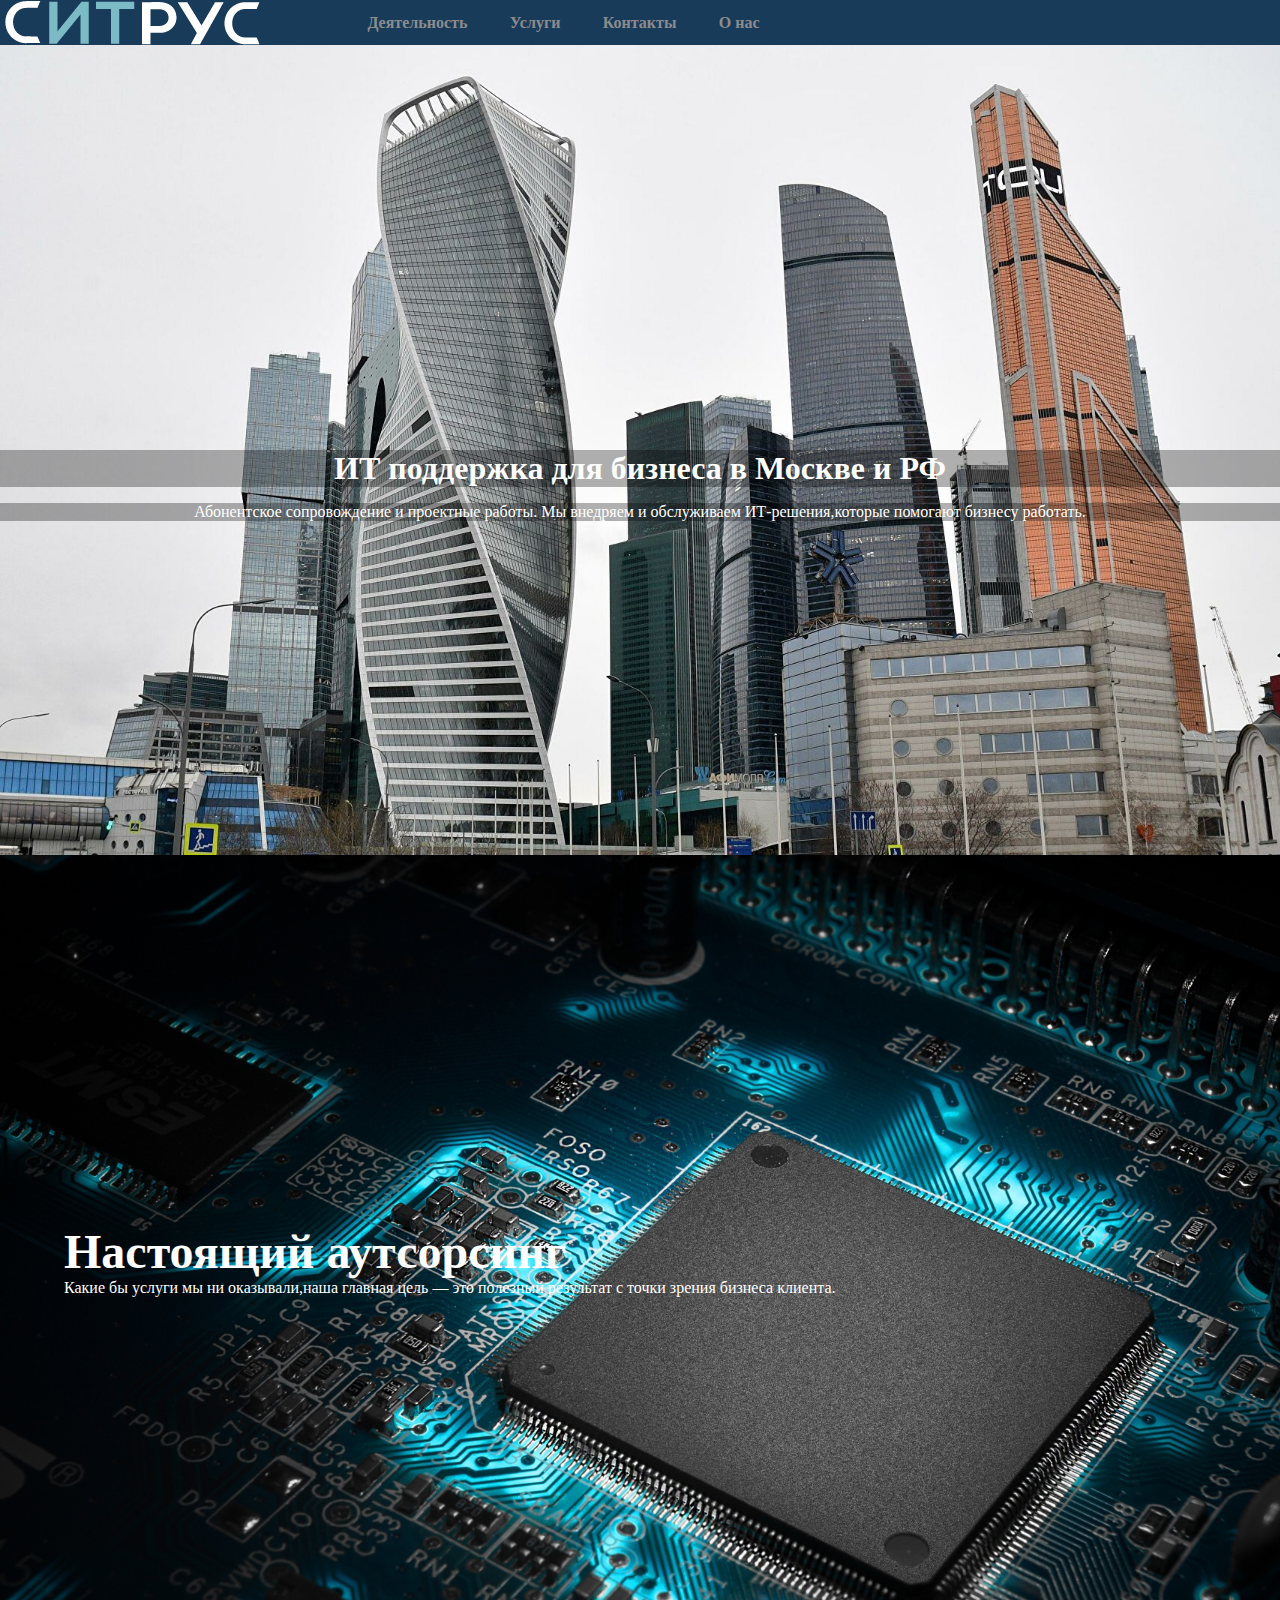
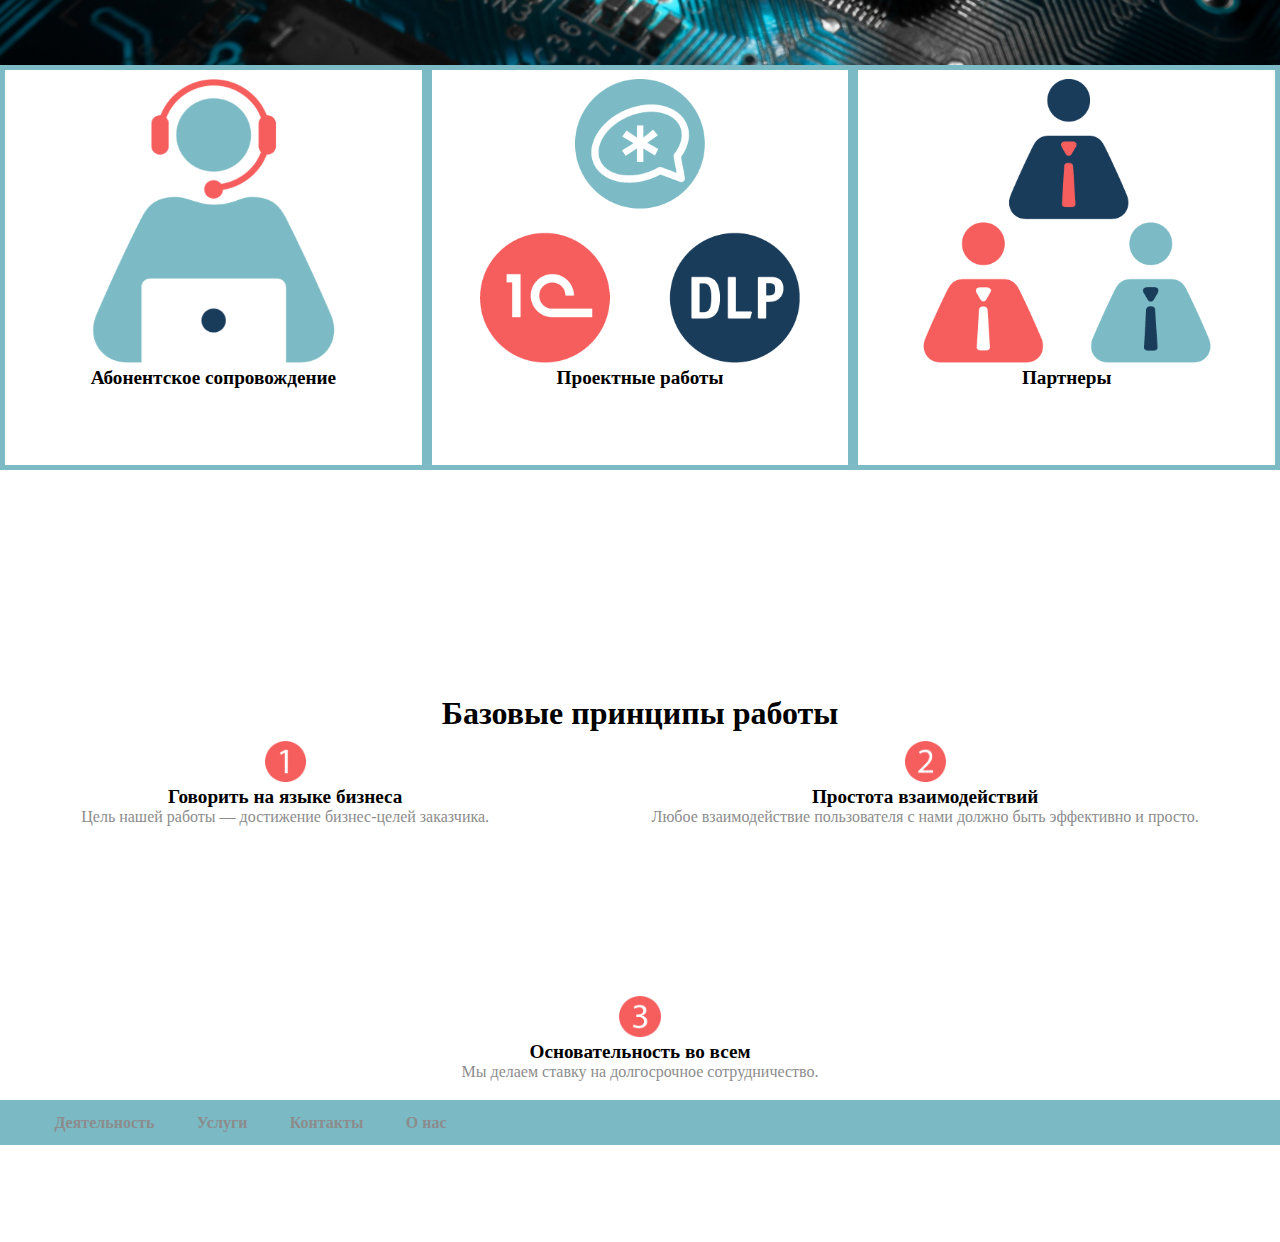
<file: index.html>
<!DOCTYPE html>
<html lang="ru">

<head>
    <meta charset="UTF-8">
    <meta http-equiv="X-UA-Compatible" content="IE=edge">
    <link rel="stylesheet" href="./main.css">
    <link rel="stylesheet" href="./vertical.css">
    <meta name="viewport" content="width=device-width, initial-scale=1.0">
    <title>Ситрус</title>
</head>

<body>
    <header class="ribbon">
        <a href="/Nfes-N-Final"><img src="./img/logo4_2.png" /></a>
        <ul>
            <li>Деятельность </li>
            <li>
                <a href="/Nfes-N-Final/servises.html">Услуги</a>
            </li>
            <li>Контакты</li>
            <li>О нас</li>
        </ul>
    </header>
    <section id="support" class="wide">
        <div>
            <h1>ИТ поддержка для бизнеса в Москве и РФ</h1>
            <p>Абонентское сопровождение и проектные работы. Мы внедряем и обслуживаем ИТ-решения,которые помогают
                бизнесу
                работать. </p>
        </div>
    </section>
    <section id="outsource" class="wide">
        <div>
            <h1>Настоящий аутсорсинг</h1>
            <p>Какие бы услуги мы ни оказывали,наша главная цель &mdash; это полезный результат с точки зрения бизнеса
                клиента. </p>
        </div>
    </section>
    <section id="servises" class="narrow">
        <div class="subsection">
            <figure>
                <img src="./img/11.png" alt="opepator">
                <figcaption>Абонентское сопровождение</figcaption>
            </figure>
        </div>
        <div class="subsection">
            <figure> <img src="./img/12.png" alt="logos">
                <figcaption>Проектные работы</figcaption>
            </figure>
        </div>
        <div class="subsection">
            <figure> <img src="./img/13.png" alt="partners">
                <figcaption>Партнеры</figcaption>
            </figure>
        </div>
    </section>
    <section id="principles" class="narrow">
        <h1>Базовые принципы работы</h1>
        <div class="subsection">
            <figure> <img src="./img/1.png" alt="1">
                <figcaption>Говорить на языке бизнеса</figcaption>
            </figure>
            <p>Цель нашей работы &mdash; достижение бизнес-целей заказчика.</p>
        </div>
        <div class="subsection">
            <figure> <img src="./img/2.png" alt="2">
                <figcaption>Простота взаимодействий</figcaption>
            </figure>
            <p>Любое взаимодействие пользователя с нами должно быть эффективно и просто.</p>
        </div>
        <div class="subsection">
            <figure> <img src="./img/3.png" alt="3">
                <figcaption>Основательность во всем</figcaption>
            </figure>
            <p>Мы делаем ставку на долгосрочное сотрудничество.</p>
        </div>
    </section>
    <footer class="ribbon">
        <ul>
            <li>Деятельность </li>
            <li>
                <a href="/Nfes-N-Final/servises.html">Услуги</a>
            </li>
            <li>Контакты</li>
            <li>О нас</li>
        </ul>
    </footer>
</body>

</html>
</file>
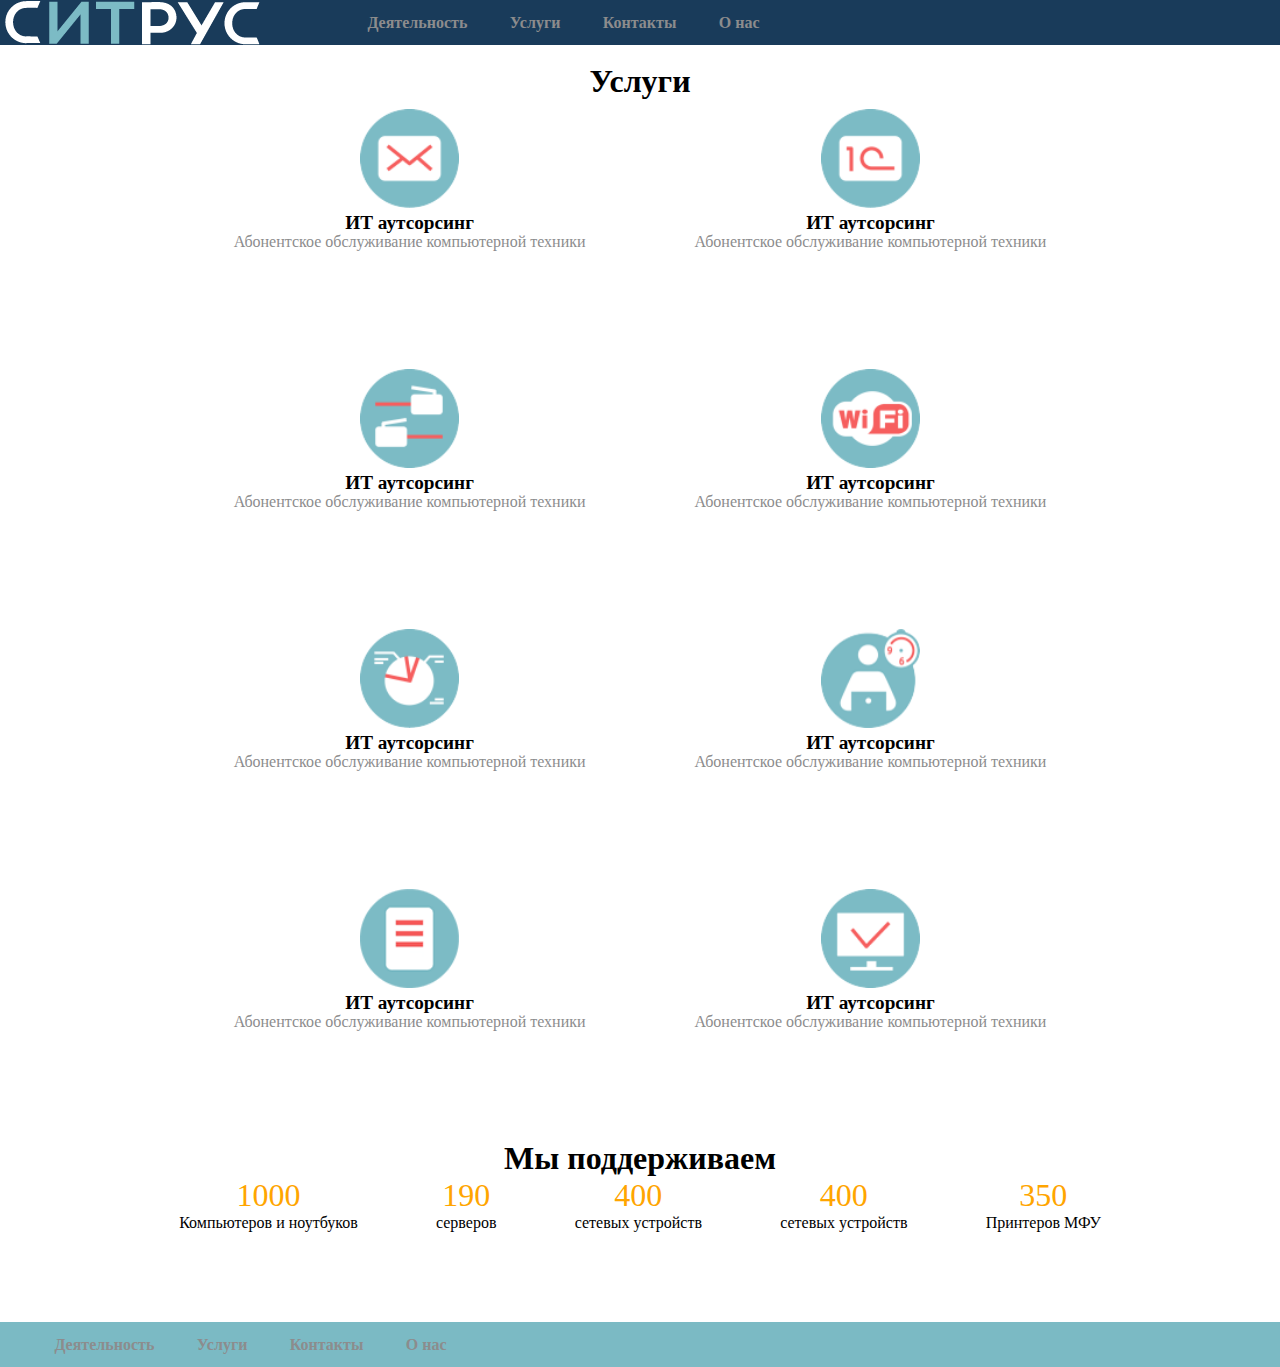
<file: servises.html>
<!DOCTYPE html>
<html lang="ru">

<head>
    <meta charset="UTF-8">
    <meta http-equiv="X-UA-Compatible" content="IE=edge">
    <link rel="stylesheet" href="./main.css">
    <link rel="stylesheet" href="./vertical.css">
    <meta name="viewport" content="width=device-width, initial-scale=1.0">
    <title>Услуги</title>
</head>

<body>
    <header class="ribbon">
        <a href="/Nfes-N-Final"><img src="./img/logo4_2.png" /></a>
        <ul>
            <li>Деятельность </li>
            <li>Услуги</li>
            <li>Контакты</li>
            <li>О нас</li>
        </ul>
    </header>
    <div id="top-container">
        <h1>Услуги</h1>
        <main>
            <div>
                <div>
                    <figure>
                        <img src="./img/u1.png" alt="">
                        <figcaption>ИТ аутсорсинг</figcaption>
                    </figure>
                    <p>Абонентское обслуживание компьютерной техники</p>
                </div>
                <div>
                    <figure>
                        <img src="./img/u2.png" alt="">
                        <figcaption>ИТ аутсорсинг</figcaption>
                    </figure>
                    <p>Абонентское обслуживание компьютерной техники</p>
                </div>
            </div>
            <div>
                <div>
                    <figure>
                        <img src="./img/u3.png" alt="">
                        <figcaption>ИТ аутсорсинг</figcaption>
                    </figure>
                    <p>Абонентское обслуживание компьютерной техники</p>
                </div>
                <div>
                    <figure>
                        <img src="./img/u4.png" alt="">
                        <figcaption>ИТ аутсорсинг</figcaption>
                    </figure>
                    <p>Абонентское обслуживание компьютерной техники</p>
                </div>
            </div>
            <div>
                <div>
                    <figure>
                        <img src="./img/u5.png" alt="">
                        <figcaption>ИТ аутсорсинг</figcaption>
                    </figure>
                    <p>Абонентское обслуживание компьютерной техники</p>
                </div>
                <div>
                    <figure>
                        <img src="./img/u6.png" alt="">
                        <figcaption>ИТ аутсорсинг</figcaption>
                    </figure>
                    <p>Абонентское обслуживание компьютерной техники</p>
                </div>
            </div>
            <div>
                <div>
                    <figure>
                        <img src="./img/u7.png" alt="">
                        <figcaption>ИТ аутсорсинг</figcaption>
                    </figure>
                    <p>Абонентское обслуживание компьютерной техники</p>
                </div>
                <div>
                    <figure>
                        <img src="./img/u8.png" alt="">
                        <figcaption>ИТ аутсорсинг</figcaption>
                    </figure>
                    <p>Абонентское обслуживание компьютерной техники</p>
                </div>
            </div>
        </main>
        <h1>Мы поддерживаем</h1>
        <section id="we-support">
            <div>
                <h1>1000</h1>
                <p>Компьютеров и ноутбуков</p>
            </div>
            <div>
                <h1>190</h1>
                <p>серверов</p>
            </div>
            <div>
                <h1>400</h1>
                <p>сетевых устройств</p>
            </div>
            <div>
                <h1>400</h1>
                <p>сетевых устройств</p>
            </div>
            <div>
                <h1>350</h1>
                <p>Принтеров МФУ</p>
            </div>
        </section>
    </div>
    <footer class="ribbon">
        <ul>
            <li>Деятельность </li>
            <li>Услуги</li>
            <li>Контакты</li>
            <li>О нас</li>
        </ul>
    </footer>
</body>
</body>

</html>
</file>
<file: main.css>
* {
    margin: 0;
    padding: 0;
}

header {
    background-color: #193b5a;
}

.ribbon {
    height: 5vh;
    display: flex;
    align-items: center;
    color: #8c8c8d;
    font-weight: bold;
}

header>a>img {
    height: 95%;
    display: block;
}

header>ul {
    margin-left: 5vw;
}

.ribbon>ul>li {
    margin-left: 3vw;
}

li {
    display: inline;
}

footer {
    background-color: #7bbac4;

}

footer>ul {
    margin-left: 1rem;
}

#support {
    background-image: url('./img/moskow.jpg');
}

#support,
#support>div {
    position: relative;
    top: 50%;
    text-align: center;
    color: white;
}

#support>div>h1 {
    margin-bottom: 1rem;
}

#support>div>* {
    background-color: rgba(0, 0, 0, 0.3);
}

#outsource {
    background-image: url('./img/out.jpg');
    display: flex;
    align-items: center;
}

#outsource>div {
    color: white;
    margin-left: 5vw;

}

#outsource h1 {
    font-size: 3rem;
}

#servises {
    display: flex;
}

.narrow>* {
    width: auto;
    flex-grow: 1;
    text-align: center;
}

#principles {
    display: flex;
    flex-wrap: wrap;
    margin-top: 25vh;
}

#principles figure {
    height: 20%;
    margin-bottom: 1rem;
}

figcaption {
    font-size: 1.2rem;
    font-weight: bold;

}

#principles p,
main p {
    color: #8c8c8d;
}

#principles>h1 {
    width: 100%;
}

.wide {
    height: 90vh;
    background-size: cover;
    background-repeat: no-repeat;
    position: relative;
}

.narrow {
    height: 45vh;
}

figure {
    height: 90%;
    margin-top: 1vh;
}

figure>img {
    height: 80%;

}

a {
    color: inherit;
    text-decoration: none;
}

#servises>.subsection {
    border: #7cbbc5 5px solid;

}

main {
    width: 72%;
}

main>div {
    display: flex;
    justify-content: space-between;
    margin-bottom: 2rem;
}

#top-container {
    display: flex;
    flex-direction: column;
    align-items: center;
    margin-top: 2vh;
    margin-bottom: 10vh;
}

main>div>div {
    width: 50%;
    text-align: center;
    margin-bottom: 10vh;
}

#we-support {
    display: flex;
    justify-content: space-between;
    width: 72%;
    text-align: center;
}

#we-support h1 {
    color: orange;
    font-weight: lighter;
    font-size: 2rem;
}
</file>
<file: vertical.css>
@media screen and (max-width: 900px) {

    .narrow {
        flex-direction: column;
        height: auto;
    }

    .ribbon {
        height: 10vh;
        flex-direction: column;
        justify-content: center;
        align-items: center;
        overflow-y: visible;
    }

    #we-support {
        flex-direction: column;
    }

    main {
        display: flex;
        flex-direction: column;
    }

    main>div {
        flex-direction: column;
        align-items: center;
    }
}
</file>
